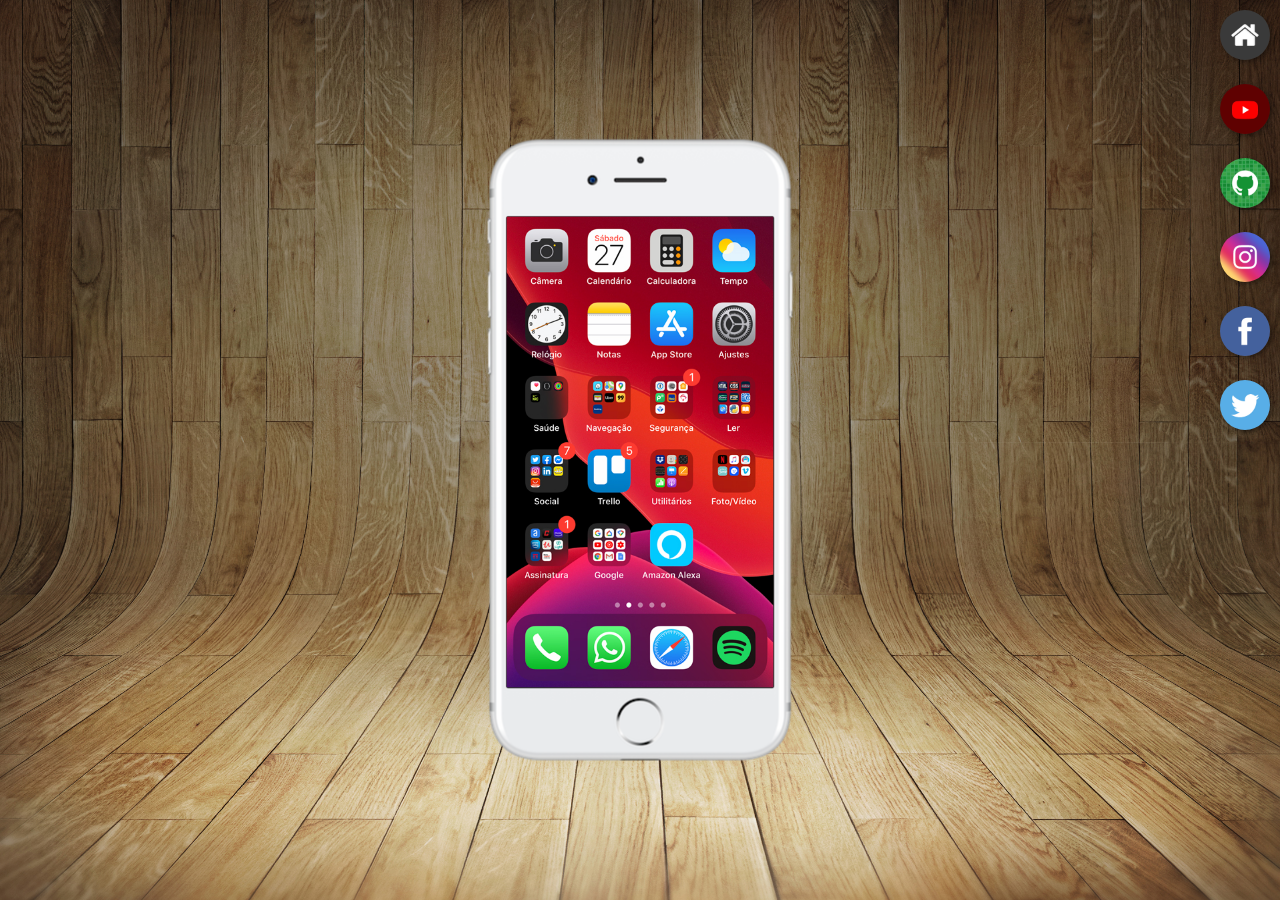
<file: index.html>
<!DOCTYPE html>
<html lang="pt-br">
<head>
    <meta charset="UTF-8">
    <meta name="viewport" content="width=device-width, initial-scale=1.0">
    <title>project-social</title>
    <link rel="shortcut icon" href="favicon.ico" type="image/x-icon">
     <link rel="stylesheet" href="style/style.css">
</head>
<body>
<main>
    <section id="telefone">
        <iframe src="home.html" name="tela"
        id="tela"  frameborder="0"></iframe>

    </section>
    <section id="rede-sociais">
        <a href="home.html" target="tela"><img src="imagens/logo-home.jpg" alt="home"></a><br>
        <a href="youtube.html" target="tela"><img src="imagens/logo-youtube.jpg" alt="youtube"></a><br>
        <a href="github.html" target="tela"><img src="imagens/logo-github.jpg" alt="github"></a><br>
        <a href="inst.html" target="tela"><img src="imagens/logo-instagram.jpg" alt="instagran"></a><br>
        <a href="fac.html" target="tela"><img src="imagens/logo-facebook.jpg" alt="facebook"></a><br>
        <a href="twiter.html" target="tela"><img src="imagens/logo-twitter.jpg" alt="twiteter"></a><br>
    </section>
</main>
    
</body>
</html>
</file>
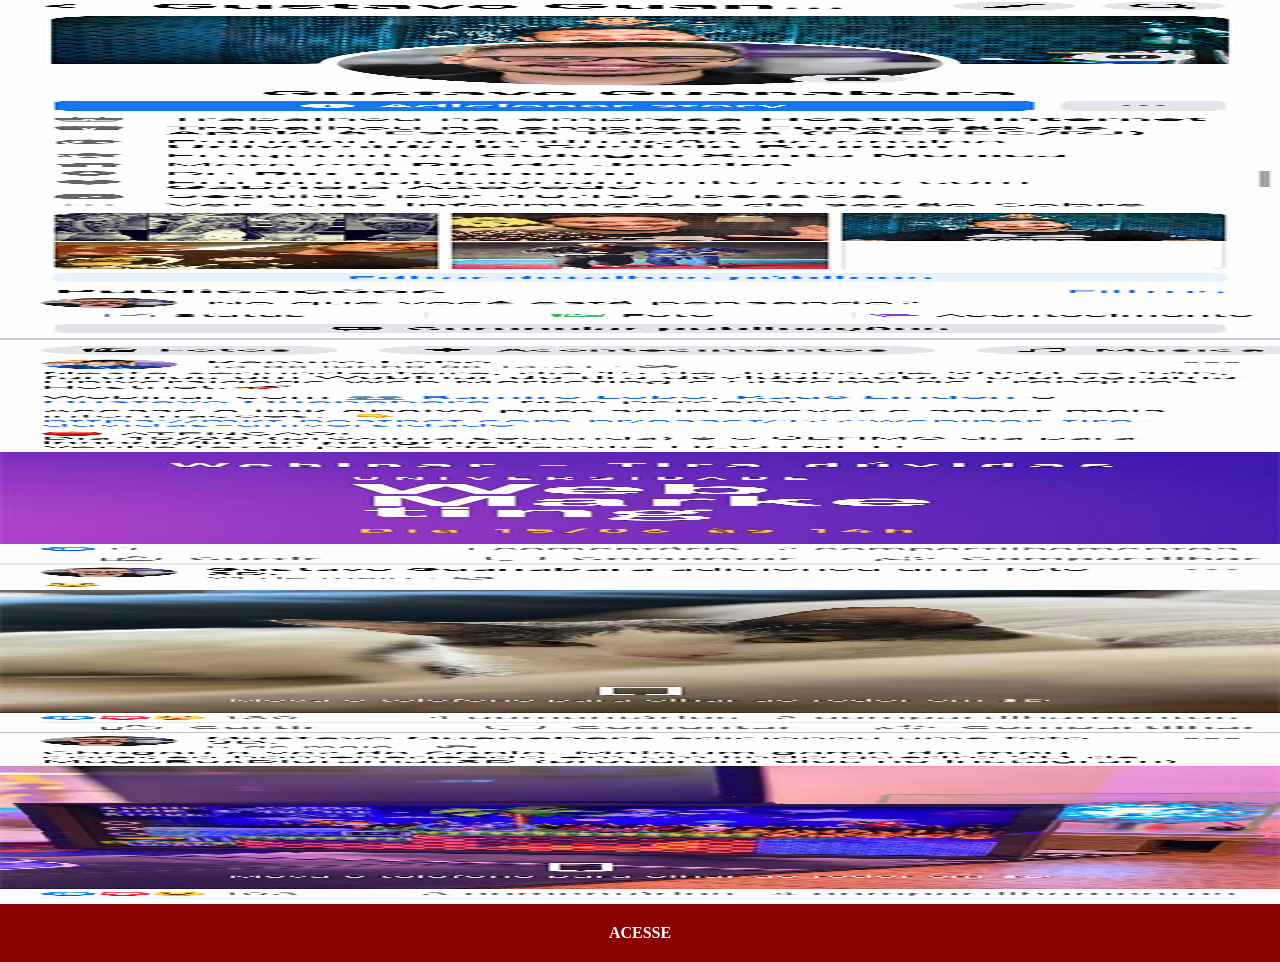
<file: fac.html>
<!DOCTYPE html>
<html lang="pt-br">
<head>
    <meta charset="UTF-8">
    <meta name="viewport" content="width=device-width, initial-scale=1.0">
    <title>facabook</title>
    <link rel="stylesheet" href="style/social.css">
</head>
<body>
    <img src="imagens/tela-facebook.jpg" alt="tela facbook">
    <a href="https://www.facebook.com/?locale=pt_BR" target="_blank">ACESSE</a>
    
</body>
</html>
</file>
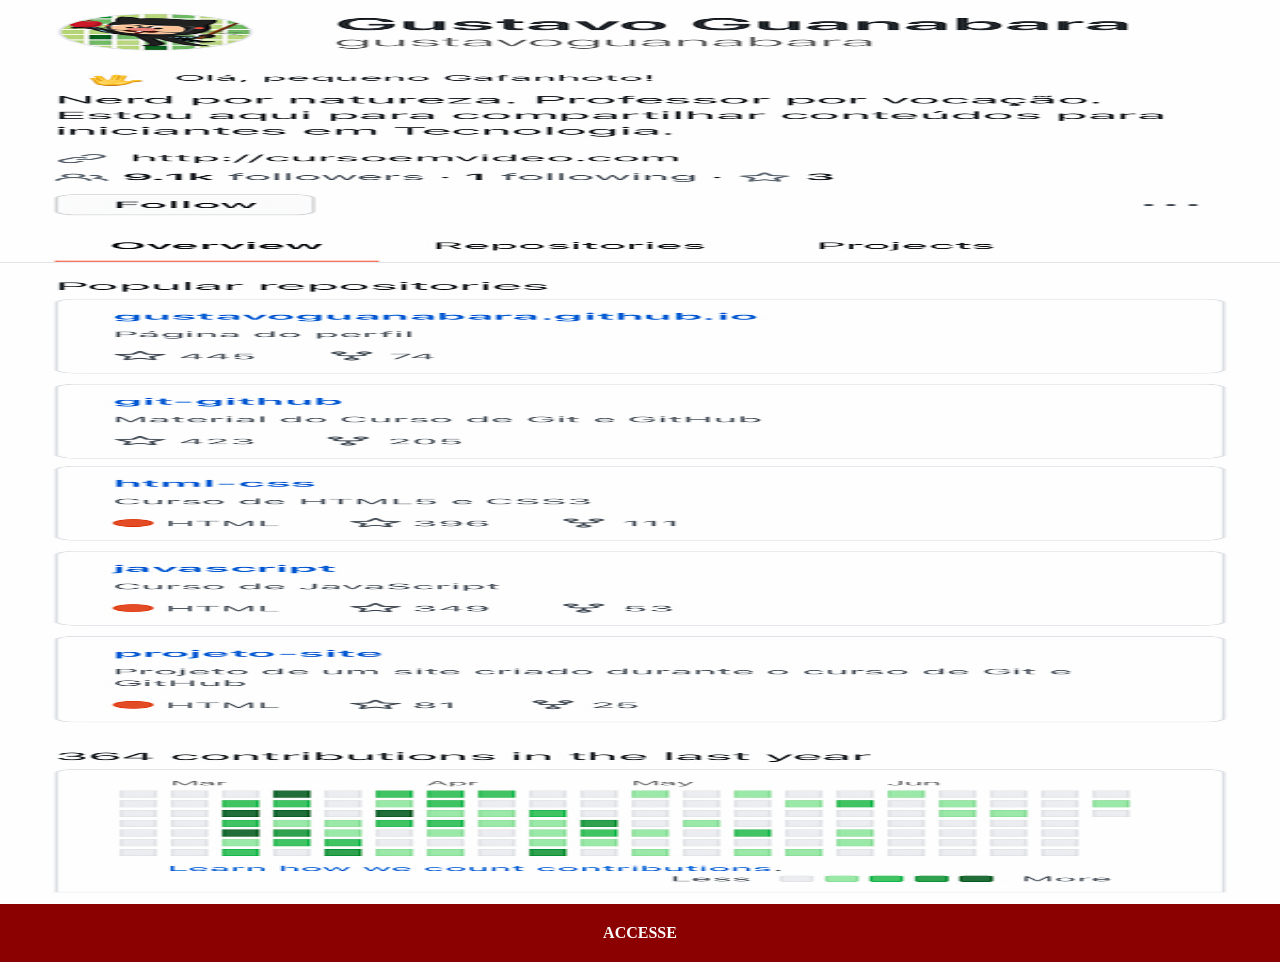
<file: github.html>
<!DOCTYPE html>
<html lang="pt-br">
<head>
    <meta charset="UTF-8">
    <meta name="viewport" content="width=device-width, initial-scale=1.0">
    <title>github</title>
    <link rel="stylesheet" href="style/social.css">
</head>
<body>
    <img src="imagens/tela-github.jpg" alt="github">
    <a href="https://github.com/rennanallvs/project-social" target="_blank">ACCESSE</a>

    
</body>
</html>
</file>
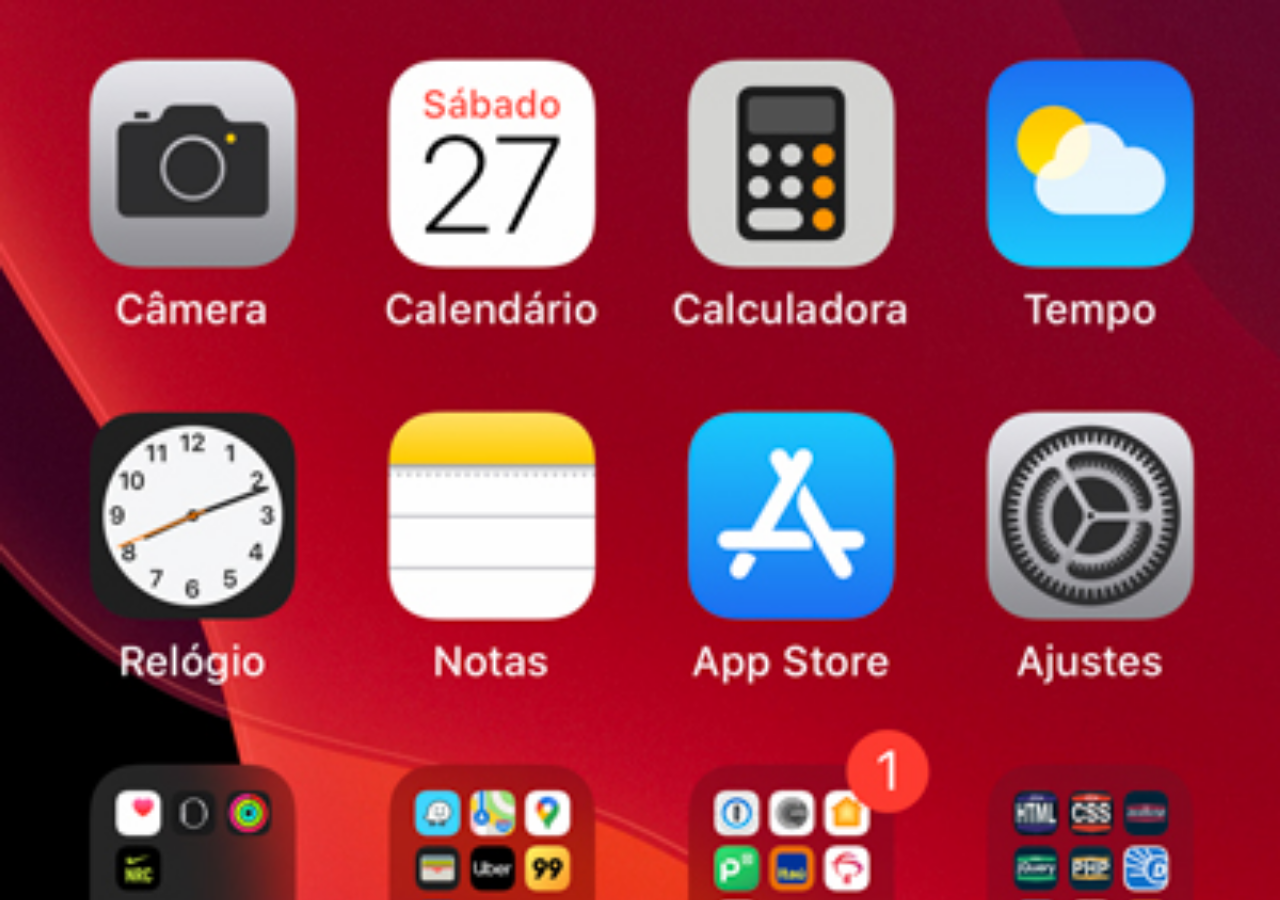
<file: home.html>
<!DOCTYPE html>
<html lang="pt-br">
<head>
    <meta charset="UTF-8">
    <meta name="viewport" content="width=device-width, initial-scale=1.0">
    <title>home</title>
    <style>
        * {
            margin: 0px;
            padding: 0px;
        }
        body {
            width: 100vw;
            height: 100vh;
            background: black url('imagens/tela-home.jpg') no-repeat top center;
             background-size: cover;
        }
    </style>
</head>
<body>
    
</body>
</html>
</file>
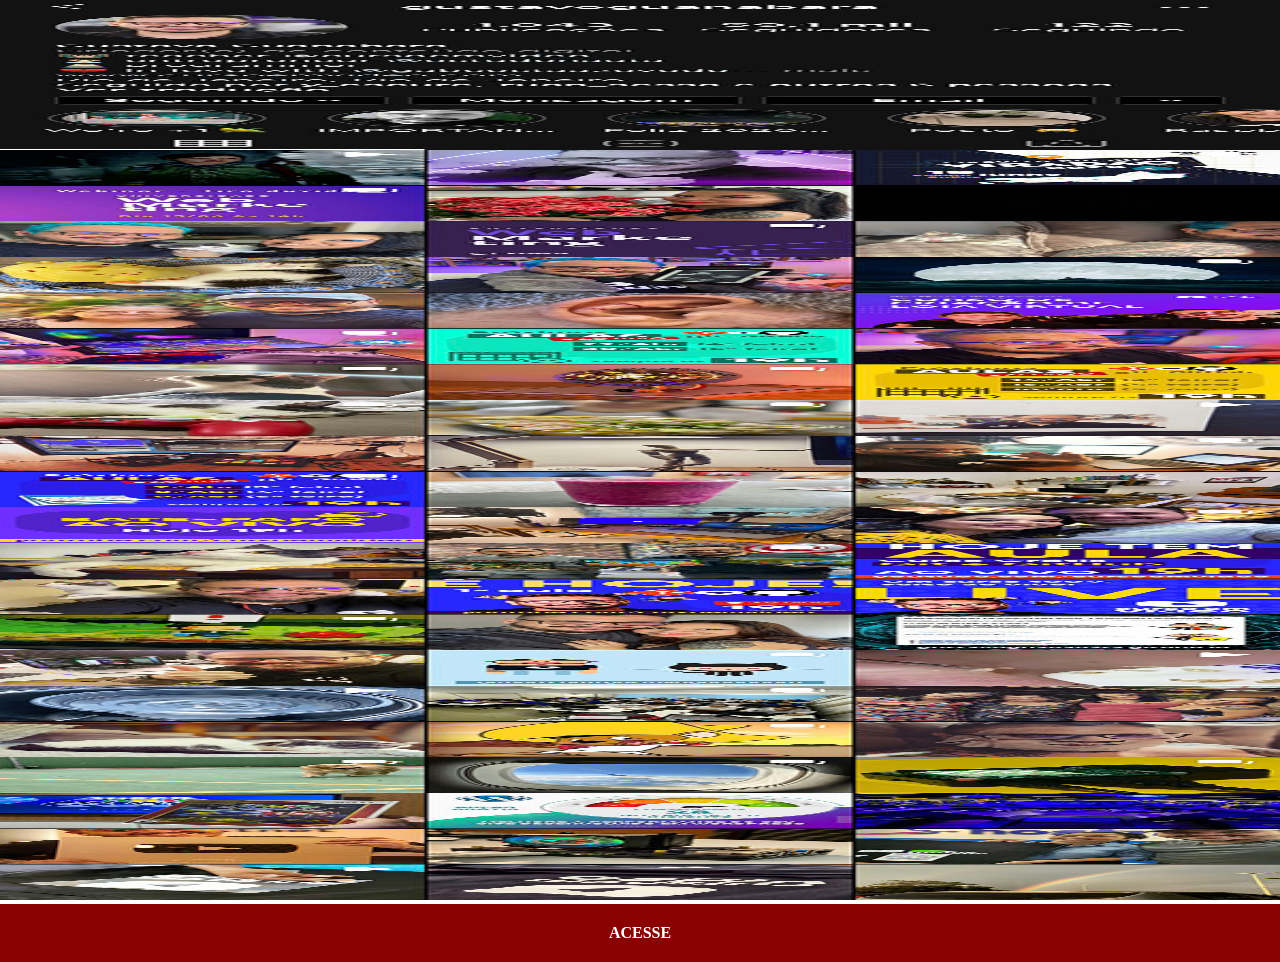
<file: inst.html>
<!DOCTYPE html>
<html lang="pt-br">
<head>
    <meta charset="UTF-8">
    <meta name="viewport" content="width=device-width, initial-scale=1.0">
    <title>inst</title>
    <link rel="stylesheet" href="style/social.css">
</head>
<body>
    <img src="imagens/tela-instagram.jpg" alt="inst">
    <a href="https://www.instagram.com/" target="_blank">ACESSE</a>
    
</body>
</html>
</file>
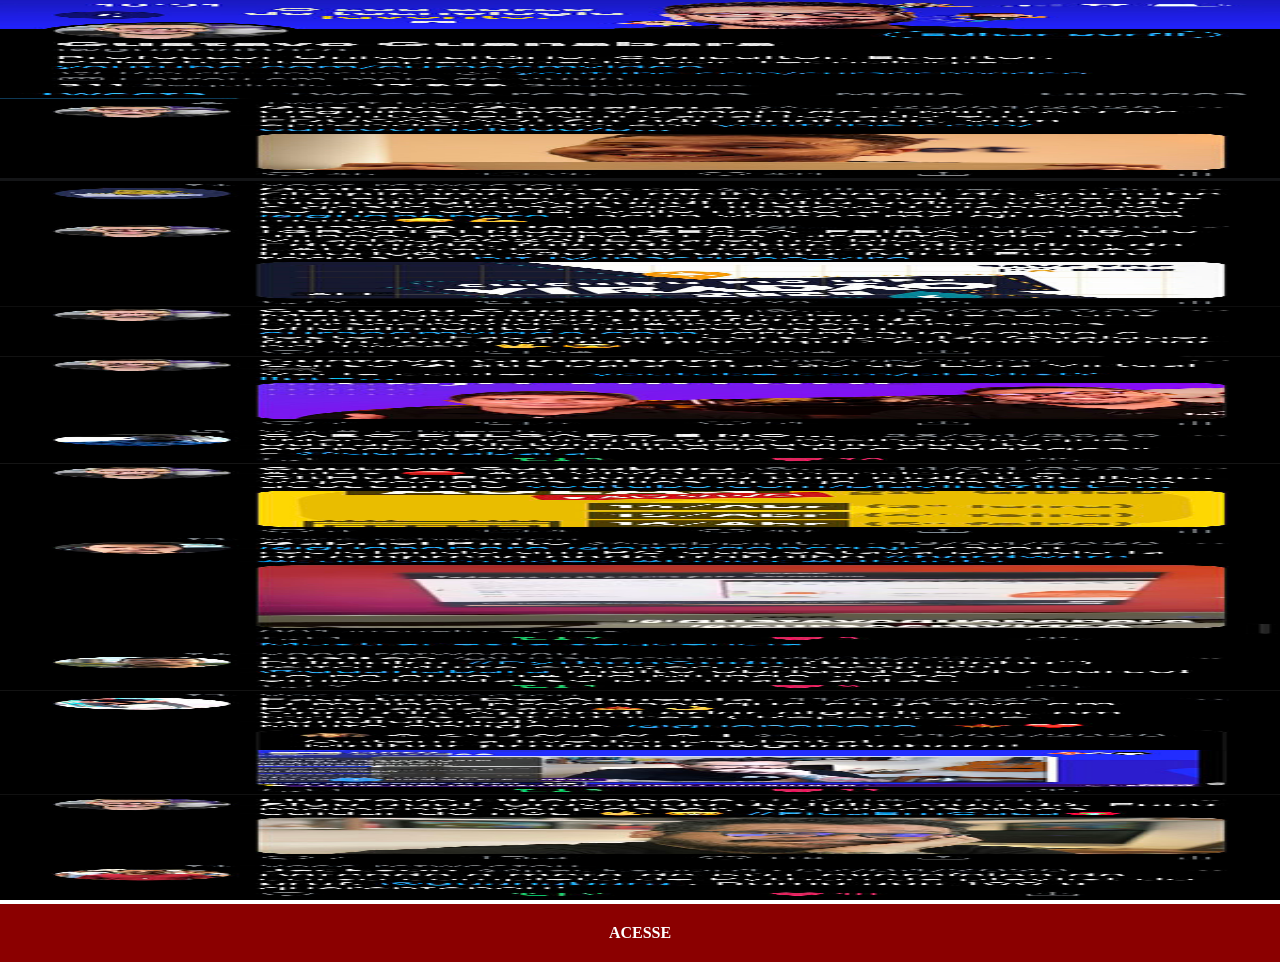
<file: twiter.html>
<!DOCTYPE html>
<html lang="pt-br">
<head>
    <meta charset="UTF-8">
    <meta name="viewport" content="width=device-width, initial-scale=1.0">
    <title>twiteter</title>
    <link rel="stylesheet" href="style/social.css">
</head>
<body>
    <img src="imagens/tela-twitter.jpg" alt="twiteter">
    <a href="https://x.com/" target="_blank">ACESSE</a>
    
</body>
</html>
</file>
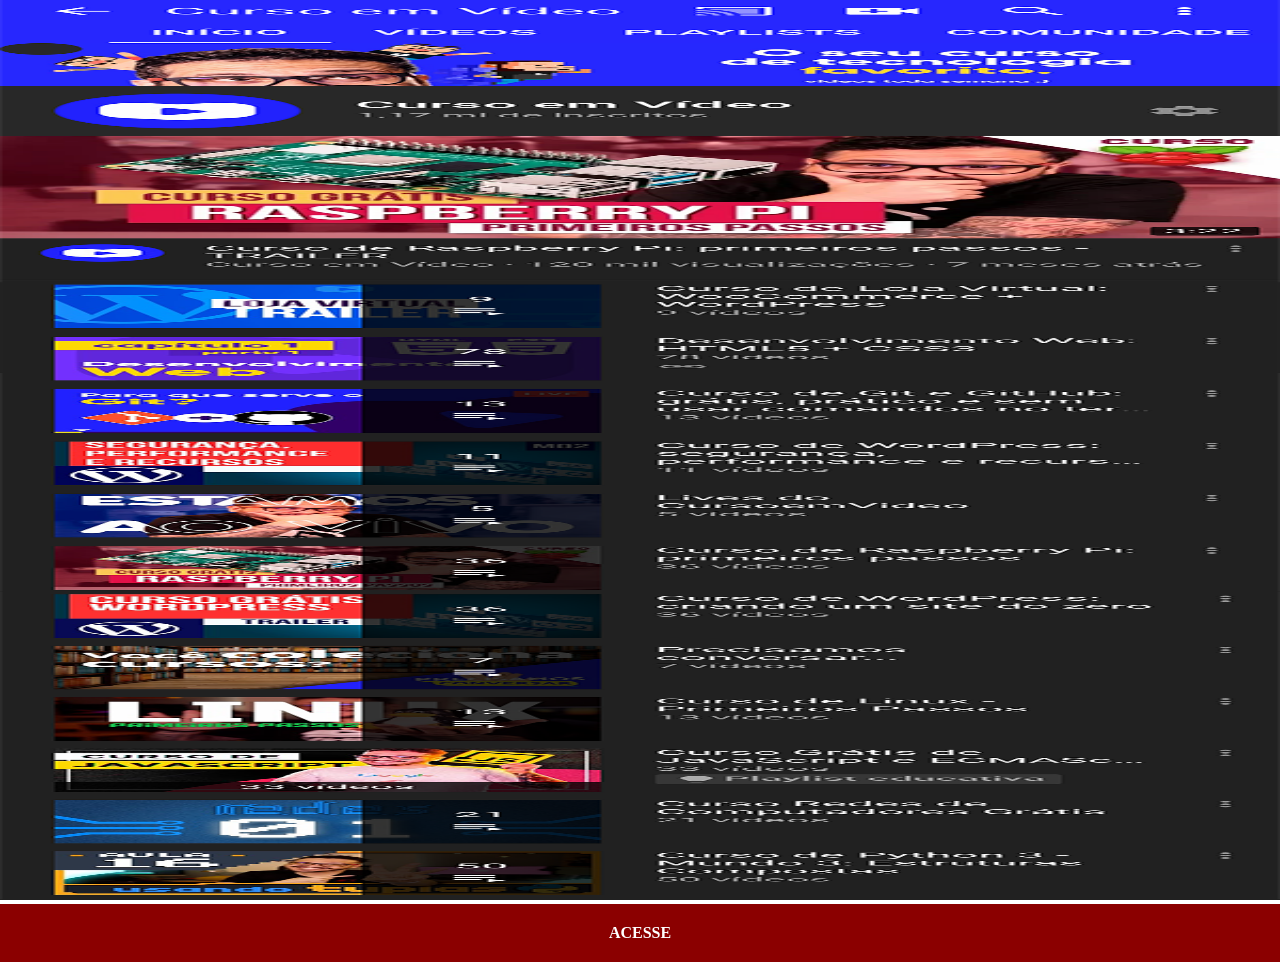
<file: youtube.html>
<!DOCTYPE html>
<html lang="pt-br">
<head>
    <meta charset="UTF-8">
    <meta name="viewport" content="width=device-width, initial-scale=1.0">
    <title>youtube</title>
    <link rel="stylesheet" href="style/social.css">
</head>
<body>
    <img src="imagens/tela-youtube.png" alt="youtube">
    <a href="https://www.youtube.com/@PicaPau" target="_blank">ACESSE</a>
    
</body>
</html>
</file>
<file: style/style.css>
@charset "UTF-8";


*{
    margin: 0px;
    padding: 0px;
    font-family: Arial, Helvetica, sans-serif;
}
html, body {
    height: 100vh;
    width: 100vw;
    
}
body {
    background: url('../imagens/fundo-madeira.jpg ') no-repeat top center;
    background-size: cover;
    background-attachment: fixed;
}
main {
    position: relative;
    height: 100vh;
}
section#telefone {
    position: absolute;
    top: 50%;
    left: 50%;
    transform: translate(-50%, -50%);
    height: 627px;
    width: 311px;
    background: url('../imagens/frame-iphone.png') no-repeat;
}
iframe#tela {
    position: relative;
    top: 80px;
    left: 22px;
    height: 471px;
    width: 267px;

}
section#rede-sociais {
    text-align: right;
}
section#rede-sociais img {
    width: 50px;
    margin: 10px;
    border-radius: 50%;
    box-shadow: 2px 2px 5px rgba(0, 0, 0, 0.408);
}
section#rede-sociais img:hover {
    border: 2px solid rgba(255, 255, 255, 0.826);
    transform: translate(-3px, -3px);
    box-shadow: 5px 5px 10px rgba(0, 0, 0, 0.401);
    transition: transform .3s border 1s;
}
</file>
<file: style/social.css>
@charset "UTF8";

        * {
            margin: 0px;
            padding: 0px;
        }
        ::-webkit-scrollbar {
            width: 0px;
            height: 0px;
        }
        img{
            width: 100vw;
            height: 100vh;
        }
        a {
            display: block;
            background-color: darkred;
            color: white;
            padding: 20px;
            text-align: center;
            font-weight: bolder;
            text-decoration: none;
        }
        a:hover{
            background-color: rgb(226, 44, 44);
        }
</file>
